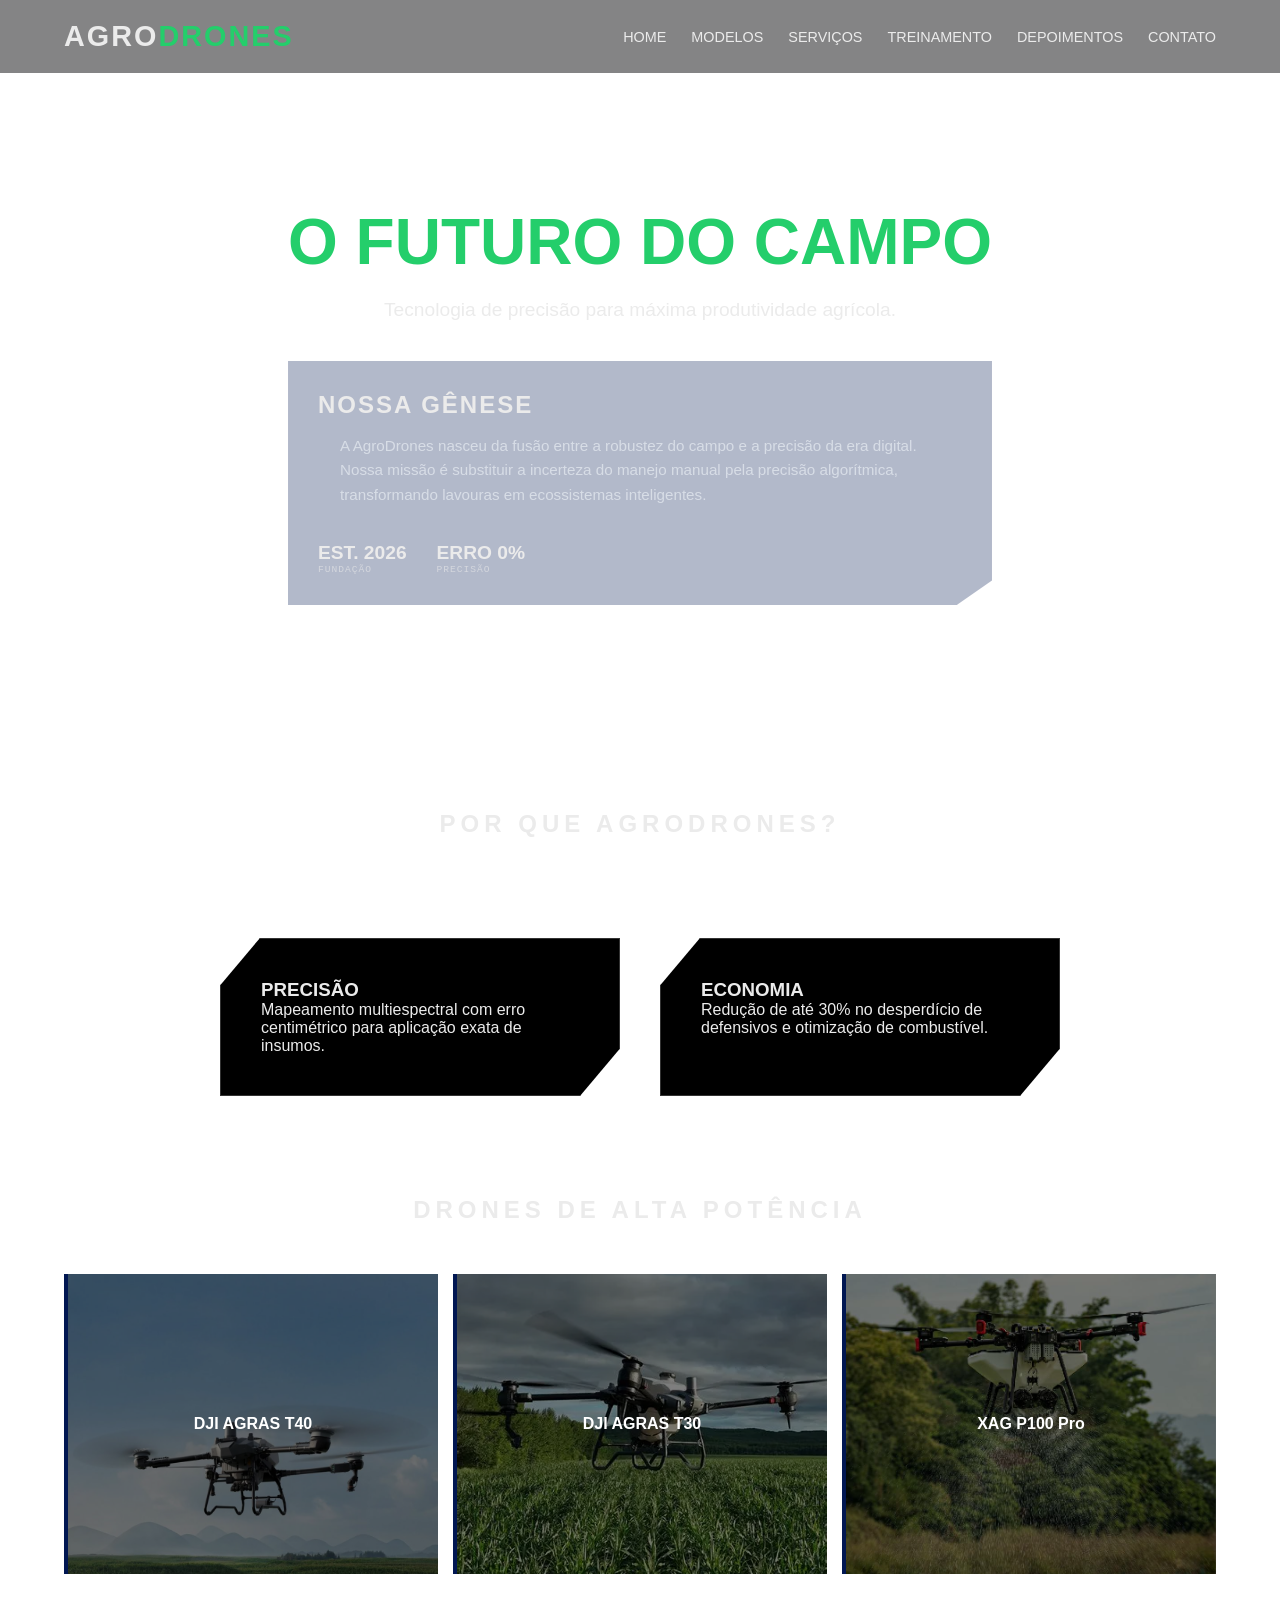
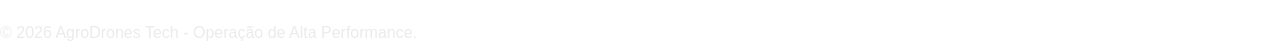
<file: index.html>
<!DOCTYPE html>
<html lang="pt-br">
<head>
    <meta charset="UTF-8">
    <meta name="viewport" content="width=device-width, initial-scale=1.0">
    <title>AgroSky | Drones de Alta Performance</title>
    <link rel="stylesheet" href="style.css">
</head>
<body>

    <header class="cyber-header">
        <nav class="nav-container">
            <div class="logo">AGRO<span>DRONES</span></div>
            <ul class="nav-menu">
                <li><a href="/ADS-IA/">Home</a></li>
                <li><a href="/ADS-IA/Henrique">Modelos</a></li>
                <li><a href="/ADS-IA/Raul">Serviços</a></li>
                <li><a href="/ADS-IA/Fernando">Treinamento</a></li>
                <li><a href="/ADS-IA/Nicolas">Depoimentos</a></li>
                <li><a href="/ADS-IA/Marco" class="btn-contact">Contato</a></li>
            </ul>
        </nav>
    </header>

    <main>
        <section id="home" class="hero">
            <div class="hero-content">
                <h1 class="glitch" data-text="O FUTURO DO CAMPO">O FUTURO DO CAMPO</h1>
                <p>Tecnologia de precisão para máxima produtividade agrícola.</p>

                <div class="history-section">
                    <div class="glass-card">
                        <h2>NOSSA GÊNESE</h2>
                        <p>
                            A AgroDrones nasceu da fusão entre a robustez do campo e a precisão da era digital. 
                            Nossa missão é substituir a incerteza do manejo manual pela precisão algorítmica, 
                            transformando lavouras em ecossistemas inteligentes.
                        </p>
                        <div class="stats-row">
                            <div class="stat"><strong>EST. 2026</strong><small>FUNDAÇÃO</small></div>
                            <div class="stat"><strong>ERRO 0%</strong><small>PRECISÃO</small></div>
                        </div>
                    </div>
                </div>
            </div>
        </section>

        <section class="benefits">
            <div class="section-title">
                <h2>POR QUE AGRODRONES?</h2>
            </div>
            <div class="benefit-grid">
                <div class="benefit-card">
                    <h3>PRECISÃO</h3>
                    <p>Mapeamento multiespectral com erro centimétrico para aplicação exata de insumos.</p>
                </div>
                <div class="benefit-card">
                    <h3>ECONOMIA</h3>
                    <p>Redução de até 30% no desperdício de defensivos e otimização de combustível.</p>
                </div>
            </div>
        </section>

        <section id="modelos" class="drone-showcase">
            <div class="section-title">
                <h2>DRONES DE ALTA POTÊNCIA</h2>
            </div>
            <div class="drone-grid">
                <div class="drone-item"><a href="/ADS-IA/Henrique"><img src="img/t40.jpg" alt="DJI AGRAS T40"></a><span>DJI AGRAS T40</span></div>
                <div class="drone-item"><a href="/ADS-IA/Henrique"><img src="img/t30.jpeg" alt="DJI AGRAS T30"></a><span>DJI AGRAS T30</span></div>
                <div class="drone-item"><a href="/ADS-IA/Henrique"><img src="img/xag.jpg" alt="XAG P100 Pro"></a><span>XAG P100 Pro</span></div>
            </div>
        </section>
    </main>

    <footer>
        <p>&copy; 2026 AgroDrones Tech - Operação de Alta Performance.</p>
    </footer>
    

</body>
</html>
</file>
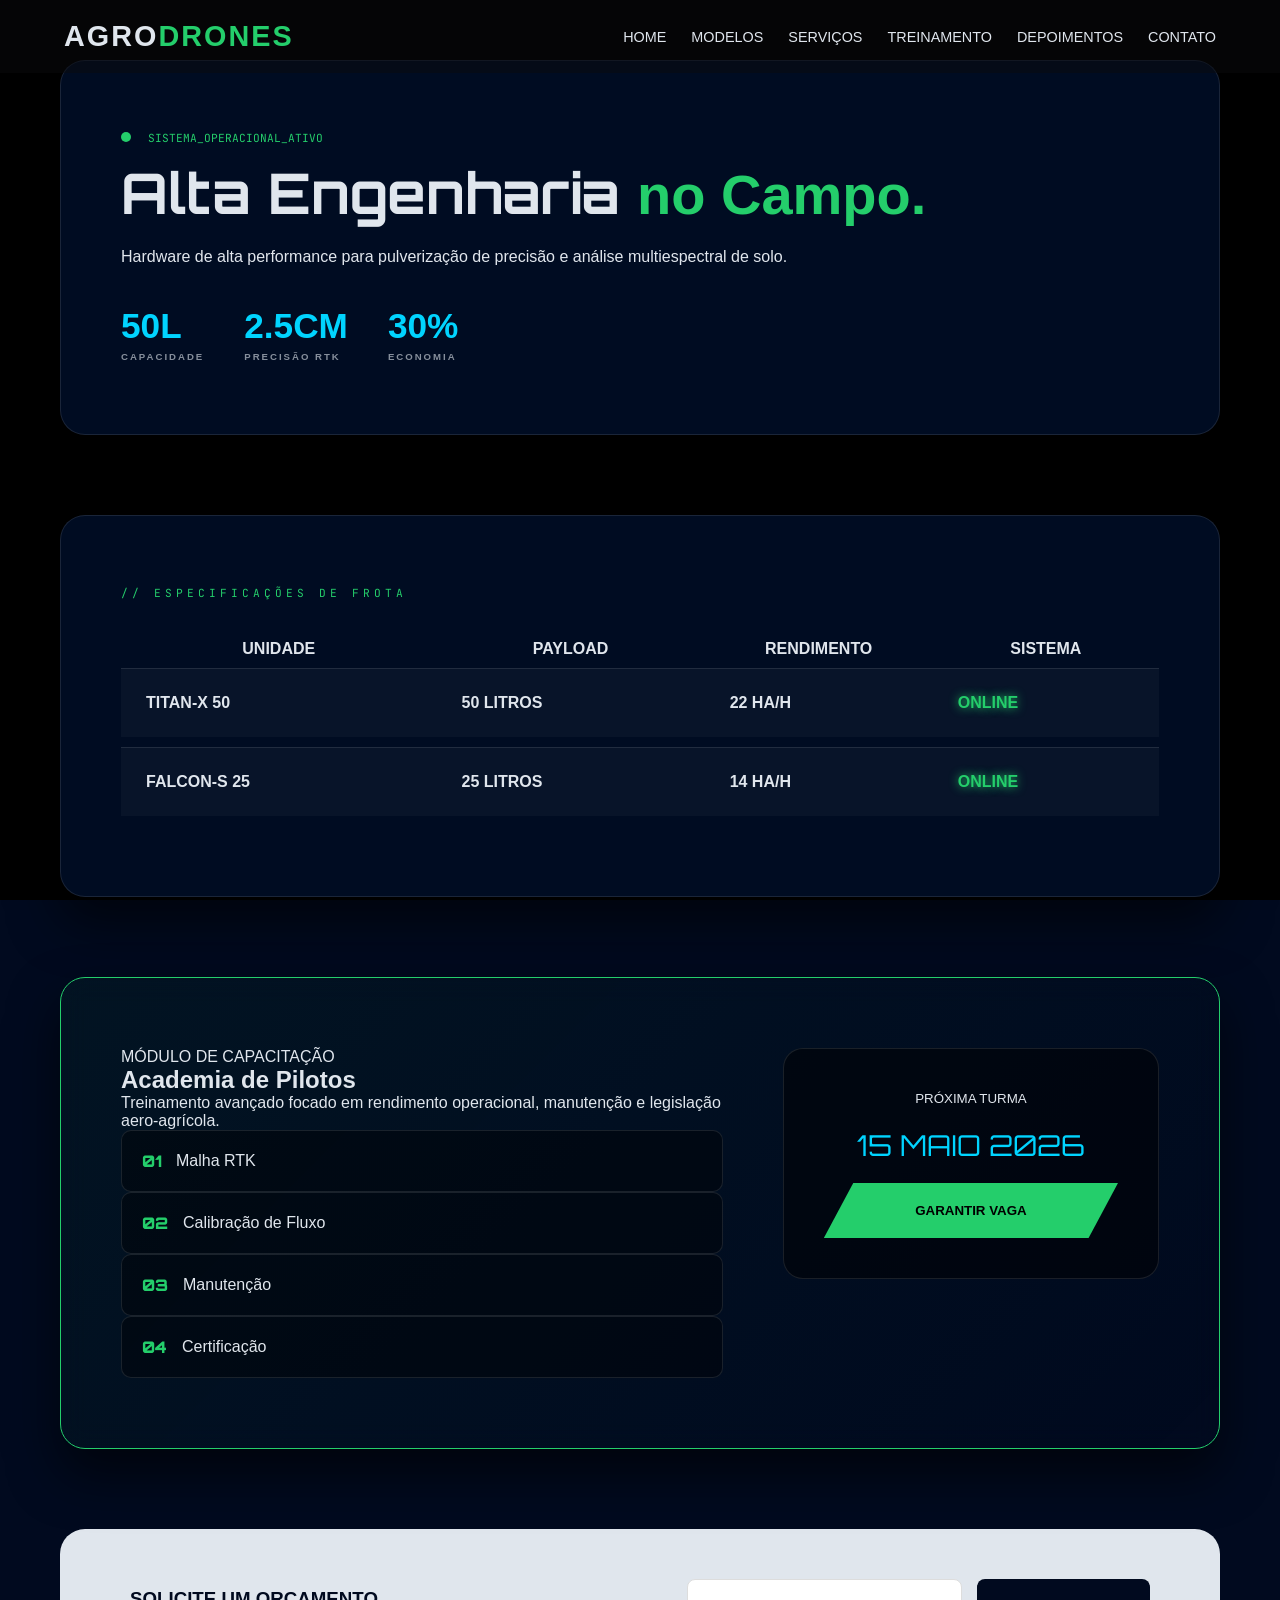
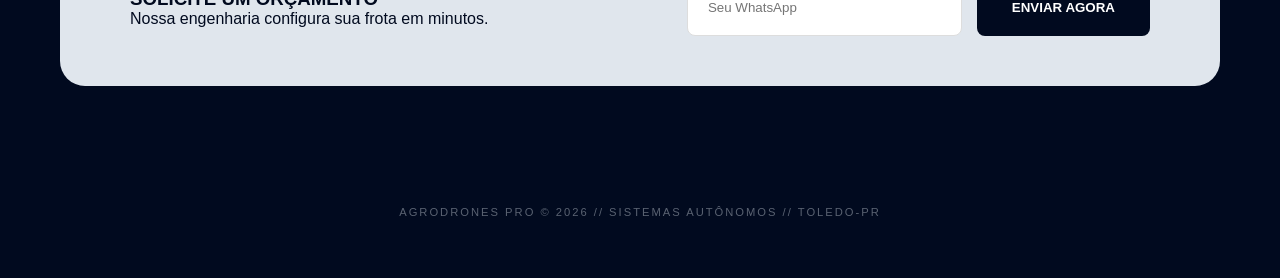
<file: Fernando/index.html>
<!DOCTYPE html>
<html lang="pt-br">
<head>
    <meta charset="UTF-8">
    <meta name="viewport" content="width=device-width, initial-scale=1.0">
    <title>AgroDrones Pro | Engenharia de Precisão</title>
    <link rel="stylesheet" href="style.css">
    <link href="https://fonts.googleapis.com/css2?family=Orbitron:wght@400;900&family=JetBrains+Mono:wght@400;700&family=Rajdhani:wght@500;700&display=swap" rel="stylesheet">
</head>
<body>

    <div class="video-bg-fullscreen">
        <div class="video-foreground">
            <iframe 
                src="https://www.youtube.com/embed/c7GzQteu3rk?controls=0&autoplay=1&loop=1&mute=1&playlist=c7GzQteu3rk&rel=0&showinfo=0&iv_load_policy=3&modestbranding=1&enablejsapi=1" 
                frameborder="0" allow="autoplay; encrypted-media" allowfullscreen>
            </iframe>
        </div>
        <div class="video-overlay-techno"></div>
    </div>

    <header class="cyber-header">
        <nav class="nav-container">
            <div class="logo">AGRO<span>DRONES</span></div>
            <ul class="nav-menu">
                <li><a href="/ADS-IA/">Home</a></li>
                <li><a href="/ADS-IA/Henrique">Modelos</a></li>
                <li><a href="/ADS-IA/Raul">Serviços</a></li>
                <li><a href="/ADS-IA/Fernando">Treinamento</a></li>
                <li><a href="/ADS-IA/Nicolas">Depoimentos</a></li>
                <li><a href="/ADS-IA/Marco" class="btn-contact">Contato</a></li>
            </ul>
        </nav>
    </header>

    <main class="viewport-grid">
        
        <header id="home" class="glass-section hero-box">
            <div class="hero-header">
                <div class="status-tag"><span class="blink"></span> SISTEMA_OPERACIONAL_ATIVO</div>
                <h1>Alta Engenharia <span>no Campo.</span></h1>
                <p>Hardware de alta performance para pulverização de precisão e análise multiespectral de solo.</p>
                <div class="hero-stats">
                    <div class="stat"><strong>50L</strong><small>CAPACIDADE</small></div>
                    <div class="stat"><strong>2.5CM</strong><small>PRECISÃO RTK</small></div>
                    <div class="stat"><strong>30%</strong><small>ECONOMIA</small></div>
                </div>
            </div>
        </header>

        <section id="modelos" class="glass-section">
            <div class="label">// ESPECIFICAÇÕES DE FROTA</div>
            <div class="table-scroll">
                <table class="cyber-table">
                    <thead>
                        <tr>
                            <th>UNIDADE</th>
                            <th>PAYLOAD</th>
                            <th>RENDIMENTO</th>
                            <th>SISTEMA</th>
                        </tr>
                    </thead>
                    <tbody>
                        <tr>
                            <td>TITAN-X 50</td>
                            <td>50 LITROS</td>
                            <td>22 HA/H</td>
                            <td class="neon-g">ONLINE</td>
                        </tr>
                        <tr>
                            <td>FALCON-S 25</td>
                            <td>25 LITROS</td>
                            <td>14 HA/H</td>
                            <td class="neon-g">ONLINE</td>
                        </tr>
                    </tbody>
                </table>
            </div>
        </section>

        <section id="treinamento" class="glass-section training-highlight">
            <div class="training-layout">
                <div class="training-info">
                    <div class="badge-cyber">MÓDULO DE CAPACITAÇÃO</div>
                    <h2>Academia de Pilotos</h2>
                    <p>Treinamento avançado focado em rendimento operacional, manutenção e legislação aero-agrícola.</p>
                    
                    <div class="curriculum-grid">
                        <div class="c-item"><span>01</span><p>Malha RTK</p></div>
                        <div class="c-item"><span>02</span><p>Calibração de Fluxo</p></div>
                        <div class="c-item"><span>03</span><p>Manutenção</p></div>
                        <div class="c-item"><span>04</span><p>Certificação</p></div>
                    </div>
                </div>
                <div class="training-sidebar">
                    <div class="sidebar-card">
                        <small>PRÓXIMA TURMA</small>
                        <div class="date-cyber">15 MAIO 2026</div>
                        <button class="glow-button">GARANTIR VAGA</button>
                    </div>
                </div>
            </div>
        </section>

        <section id="contato" class="contact-strip">
            <div class="c-text">
                <h3>SOLICITE UM ORÇAMENTO</h3>
                <p>Nossa engenharia configura sua frota em minutos.</p>
            </div>
            <div class="c-form">
                <input type="text" placeholder="Seu WhatsApp">
                <button>ENVIAR AGORA</button>
            </div>
        </section>

    </main>

    <footer class="cyber-footer">
        <p>AGRODRONES PRO © 2026 // SISTEMAS AUTÔNOMOS // TOLEDO-PR</p>
    </footer>

</body>
</html>
</file>
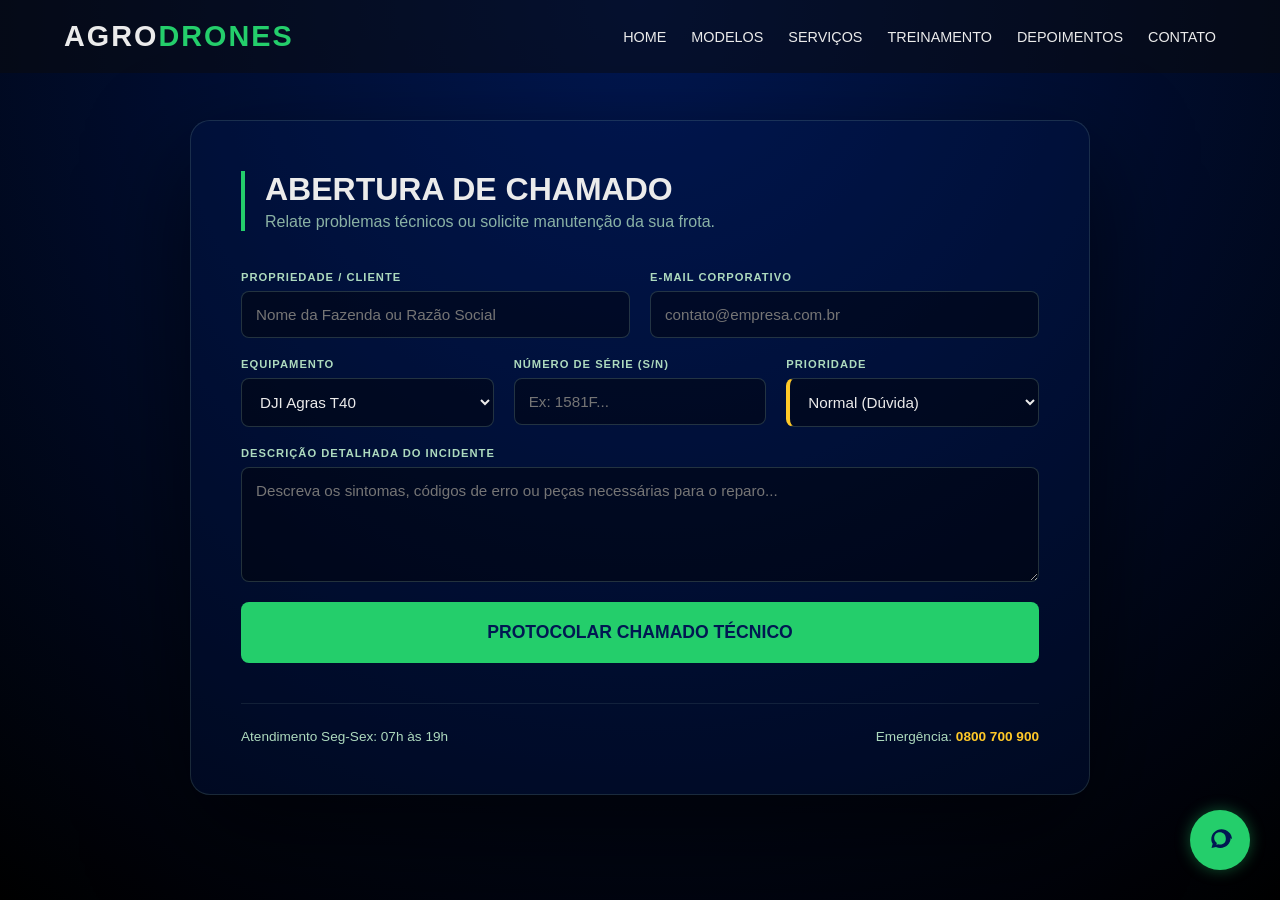
<file: Marco/index.html>
<!DOCTYPE html>
<html lang="pt-br">
<head>
    <meta charset="UTF-8">
    <meta name="viewport" content="width=device-width, initial-scale=1.0">
    <title>Suporte Técnico | AgroDrones</title>
    <link rel="stylesheet" href="style.css">
</head>
<body>

    <header class="cyber-header">
        <nav class="nav-container">
            <div class="logo">AGRO<span>DRONES</span></div>
            <ul class="nav-menu">
                <li><a href="/ADS-IA/">Home</a></li>
                <li><a href="/ADS-IA/Henrique">Modelos</a></li>
                <li><a href="/ADS-IA/Raul">Serviços</a></li>
                <li><a href="/ADS-IA/Fernando">Treinamento</a></li>
                <li><a href="/ADS-IA/Nicolas">Depoimentos</a></li>
                <li><a href="/ADS-IA/Marco" class="btn-contact">Contato</a></li>
            </ul>
        </nav>
    </header>

    <main class="main-content">
        <section class="support-card">
            <header class="card-header">
                <h2>Abertura de Chamado</h2>
                <p>Relate problemas técnicos ou solicite manutenção da sua frota.</p>
            </header>

            <form class="support-form">
                <div class="form-row">
                    <div class="field-group">
                        <label>Propriedade / Cliente</label>
                        <input type="text" placeholder="Nome da Fazenda ou Razão Social" required>
                    </div>
                    <div class="field-group">
                        <label>E-mail Corporativo</label>
                        <input type="email" placeholder="contato@empresa.com.br" required>
                    </div>
                </div>

                <div class="form-row">
                    <div class="field-group span-2">
                        <label>Equipamento</label>
                        <select>
                            <option>DJI Agras T40</option>
                            <option>DJI Agras T20P</option>
                            <option>Mavic 3 Multispectral</option>
                        </select>
                    </div>
                    <div class="field-group span-2">
                        <label>Número de Série (S/N)</label>
                        <input type="text" placeholder="Ex: 1581F..." required>
                    </div>
                    <div class="field-group span-2">
                        <label>Prioridade</label>
                        <select class="select-priority">
                            <option value="normal">Normal (Dúvida)</option>
                            <option value="alta">Alta (Drone Parado)</option>
                            <option value="urgente">Crítica (Safra em Curso)</option>
                        </select>
                    </div>
                </div>

                <div class="field-group full">
                    <label>Descrição Detalhada do Incidente</label>
                    <textarea rows="5" placeholder="Descreva os sintomas, códigos de erro ou peças necessárias para o reparo..."></textarea>
                </div>

                <button type="submit" class="btn-submit">Protocolar Chamado Técnico</button>
            </form>

            <footer class="card-footer">
                <span>Atendimento Seg-Sex: 07h às 19h</span>
                <span>Emergência: <strong>0800 700 900</strong></span>
            </footer>
        </section>
    </main>

    <a href="https://wa.me/seu-numero" class="whatsapp-btn" target="_blank">
        <svg viewBox="0 0 24 24"><path d="M12.031 6.172c-2.203 0-4.391 1.203-4.391 4.391 0 1.547.797 2.859 2.016 3.594l-.359 1.359 1.391-.359c.406.141.844.219 1.297.219 2.203 0 4.391-1.203 4.391-4.391s-2.188-4.813-4.344-4.813zm7.953 4.391c0 4.109-3.422 7.422-7.641 7.422-1.219 0-2.359-.281-3.375-.781l-3.344.875.891-3.234c-.656-1.016-1.031-2.219-1.031-3.5 0-4.109 3.422-7.422 7.641-7.422s7.859 3.313 7.859 7.422z"/></svg>
    </a>

</body>
</html>
</file>
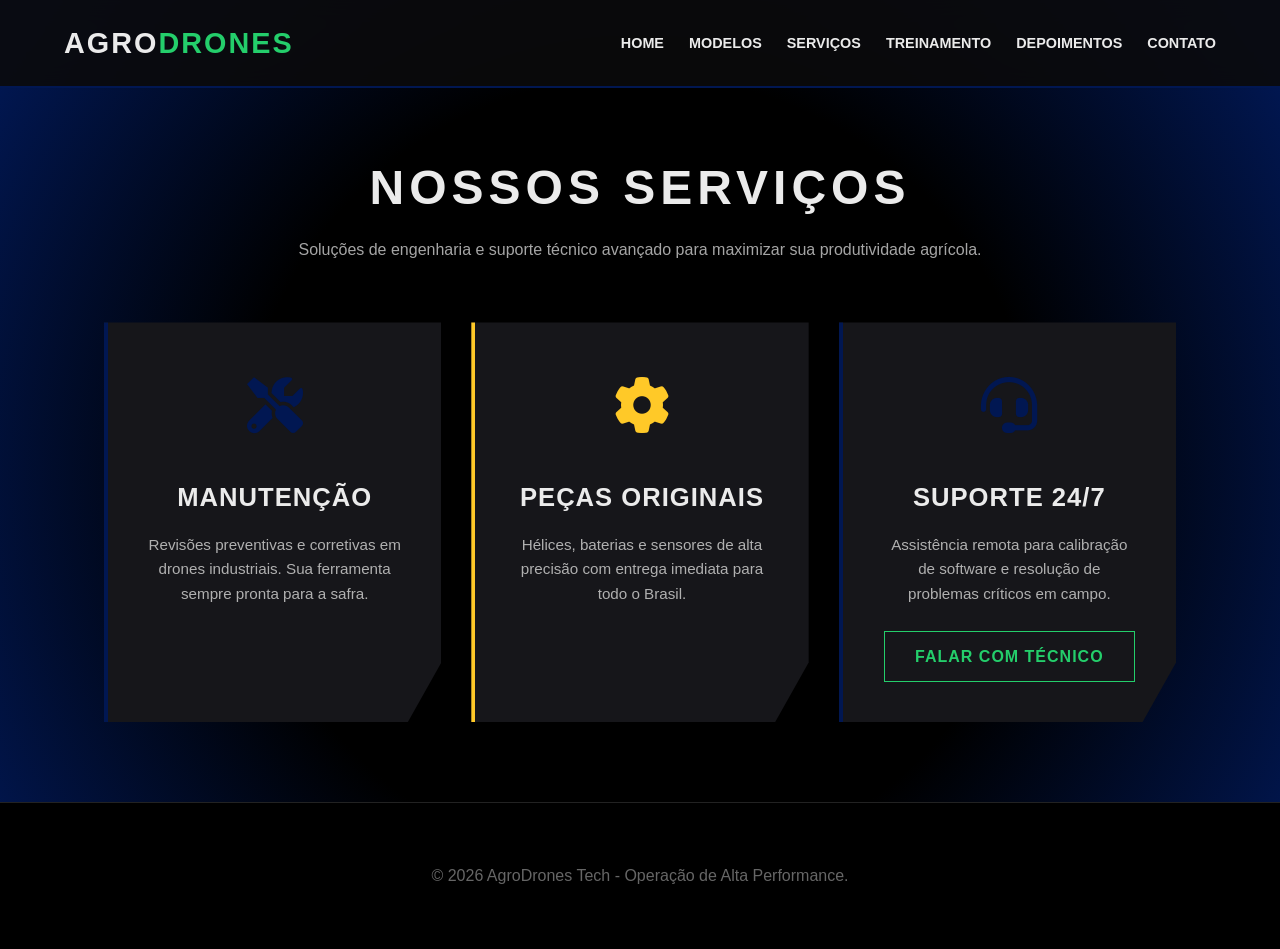
<file: Raul/index.html>
<!DOCTYPE html>
<html lang="pt-br">
<head>
    <meta charset="UTF-8">
    <meta name="viewport" content="width=device-width, initial-scale=1.0">
    <title>AgroDrones | Serviços Técnicos</title>
    <link rel="stylesheet" href="https://cdnjs.cloudflare.com/ajax/libs/font-awesome/6.0.0/css/all.min.css">
    <style>
        /* CONFIGURAÇÕES GLOBAIS E CORES */
        :root {
            --bg-dark: #0a0a0c;
            --cyber-neon: #24CE6B; /* Verde Tech */
            --cyber-blue: #011752;
            --text-light: #EBEBEB;
            --amarelo: #FFC928;
        }

        * {
            margin: 0;
            padding: 0;
            box-sizing: border-box;
            font-family: 'Segoe UI', Roboto, sans-serif;
            scroll-behavior: smooth;
        }

        body {
            background: radial-gradient(circle, #000 50%, var(--cyber-blue) 95%);
            color: var(--text-light);
            line-height: 1.6;
            overflow-x: hidden;
            min-height: 100vh;
        }

        /* BARRA DE NAVEGAÇÃO CYBER */
        .cyber-header {
            width: 100%;
            padding: 20px 5%;
            background: rgba(10, 10, 12, 0.9);
            backdrop-filter: blur(12px);
            position: fixed;
            top: 0;
            z-index: 1000;
            border-bottom: 2px solid var(--cyber-blue);
        }

        .nav-container {
            display: flex;
            justify-content: space-between;
            align-items: center;
        }

        .logo {
            font-size: 1.8rem;
            font-weight: 900;
            letter-spacing: 2px;
        }
        .logo span { color: var(--cyber-neon); }

        .nav-menu {
            display: flex;
            list-style: none;
            gap: 25px;
        }

        .nav-menu a {
            text-decoration: none;
            color: var(--text-light);
            font-size: 0.9rem;
            text-transform: uppercase;
            font-weight: 600;
            transition: 0.3s;
        }

        .nav-menu a:hover {
            color: var(--cyber-neon);
            text-shadow: 0 0 10px var(--cyber-neon);
        }

        /* TÍTULO DA PÁGINA */
        .page-header {
            padding: 150px 20px 60px;
            text-align: center;
            background: transparent;
        }

        .page-header h1 {
            font-size: 3rem;
            letter-spacing: 5px;
            text-transform: uppercase;
            margin-bottom: 10px;
            color: var(--text-light);
        }

        .page-header p {
            opacity: 0.7;
            max-width: 700px;
            margin: 0 auto;
        }

        /* GRID DE SERVIÇOS */
        .container {
            max-width: 1200px;
            margin: 0 auto 80px;
            padding: 0 5%;
        }

        .servicos-grid {
            display: grid;
            grid-template-columns: repeat(auto-fit, minmax(300px, 1fr));
            gap: 30px;
        }

        /* CARDS ESTILO CYBER */
        .card {
            background: #16161a;
            padding: 40px;
            border-left: 4px solid var(--cyber-blue);
            transition: 0.4s ease;
            text-align: center;
            position: relative;
            clip-path: polygon(0 0, 100% 0, 100% 85%, 90% 100%, 0 100%);
        }

        .card:hover {
            transform: translateY(-10px);
            border-left-color: var(--cyber-neon);
            background: rgba(36, 206, 107, 0.05);
            box-shadow: 0 10px 30px rgba(0,0,0,0.5);
        }

        .icon-box {
            font-size: 3.5rem;
            color: var(--cyber-blue);
            margin-bottom: 25px;
            transition: 0.3s;
        }

        .card:hover .icon-box {
            color: var(--cyber-neon);
            transform: scale(1.1);
        }

        .card h3 {
            margin-bottom: 15px;
            color: var(--text-light);
            font-size: 1.6rem;
            text-transform: uppercase;
            letter-spacing: 1px;
        }

        .card p {
            color: #b0b0b0;
            font-size: 0.95rem;
        }

        /* CARD DESTAQUE (Peças) */
        .card.destaque {
            border-left-color: var(--amarelo);
        }
        .card.destaque .icon-box { color: var(--amarelo); }

        /* BOTÃO DE AÇÃO */
        .cta-suporte {
            display: inline-block;
            margin-top: 25px;
            padding: 12px 30px;
            background: transparent;
            color: var(--cyber-neon);
            border: 1px solid var(--cyber-neon);
            text-decoration: none;
            font-weight: bold;
            text-transform: uppercase;
            letter-spacing: 1px;
            transition: 0.3s;
        }

        .cta-suporte:hover {
            background: var(--cyber-neon);
            color: #000;
            box-shadow: 0 0 15px var(--cyber-neon);
        }

        /* FOOTER */
        footer {
            text-align: center;
            padding: 60px 20px;
            background: #000;
            border-top: 1px solid #222;
            color: #666;
            margin-top: 50px;
        }

        @media (max-width: 768px) {
            .page-header h1 { font-size: 2rem; }
            .nav-menu { display: none; } /* Ocultar no mobile para simplificar */
        }
    </style>
</head>
<body>

    <header class="cyber-header">
        <nav class="nav-container">
            <div class="logo">AGRO<span>DRONES</span></div>
            <ul class="nav-menu">
                <li><a href="/ADS-IA/">Home</a></li>
                <li><a href="/ADS-IA/Henrique">Modelos</a></li>
                <li><a href="/ADS-IA/Raul">Serviços</a></li>
                <li><a href="/ADS-IA/Fernando">Treinamento</a></li>
                <li><a href="/ADS-IA/Nicolas">Depoimentos</a></li>
                <li><a href="/ADS-IA/Marco">Contato</a></li>
            </ul>
        </nav>
    </header>

    <header class="page-header">
        <h1>Nossos Serviços</h1>
        <p>Soluções de engenharia e suporte técnico avançado para maximizar sua produtividade agrícola.</p>
    </header>

    <div class="container">
        <div class="servicos-grid">
            
            <div class="card">
                <div class="icon-box"><i class="fas fa-tools"></i></div>
                <h3>Manutenção</h3>
                <p>Revisões preventivas e corretivas em drones industriais. Sua ferramenta sempre pronta para a safra.</p>
            </div>

            <div class="card destaque">
                <div class="icon-box"><i class="fas fa-cog"></i></div>
                <h3>Peças Originais</h3>
                <p>Hélices, baterias e sensores de alta precisão com entrega imediata para todo o Brasil.</p>
            </div>

            <div class="card">
                <div class="icon-box"><i class="fas fa-headset"></i></div>
                <h3>Suporte 24/7</h3>
                <p>Assistência remota para calibração de software e resolução de problemas críticos em campo.</p>
                <a href="#" class="cta-suporte">Falar com Técnico</a>
            </div>
        </div>
    </div>

    <footer>
        <p>&copy; 2026 AgroDrones Tech - Operação de Alta Performance.</p>
    </footer>

</body>
</html>
</file>
<file: style.css>
/* Reset e Base */
* {
    margin: 0;
    padding: 0;
    box-sizing: border-box;
    font-family: 'Segoe UI', Roboto, sans-serif;
    scroll-behavior: smooth;
}

:root {
    --bg-dark: #0a0a0c;
    --cyber-neon: #24CE6B; /* Verde Tech */
    --cyber-blue: #011752;
    --text-light: #EBEBEB;
}

body {
    :-webkit-scrollbar {
    display: none;
    }
    background: 
        radial-gradient(
        circle, 
        rgb(0,0,0) 50%, 
        var(--cyber-blue) 85%
    );
    color: var(--text-light);
    overflow-x: hidden;
}

/* Header & Nav */
.cyber-header {
    width: 100%;
    padding: 20px 5%;
    background: rgba(10, 10, 12, 0.5);
    border-bottom:none;
    position: fixed;
    top: 0;
    z-index: 1000;
}

.nav-container {
    display: flex;
    justify-content: space-between;
    align-items: center;
}

.logo {
    font-size: 1.8rem;
    font-weight: 900;
    letter-spacing: 2px;
}

.logo span { color: var(--cyber-neon); }

.nav-menu {
    display: flex;
    list-style: none;
    gap: 25px;
}

.nav-menu a {
    text-decoration: none;
    color: var(--text-light);
    font-size: 0.9rem;
    text-transform: uppercase;
    transition: 0.3s;
    backdrop-filter: blur(12px);
}

.nav-menu a:hover {
    color: var(--cyber-neon);
    text-shadow: 0 0 10px var(--cyber-neon);
}

/* Hero Section */
.hero {
    height: 90vh;
    display: flex;
    align-items: center;
    justify-content: center;
    text-align: center;
    /*background: linear-gradient(45deg, #0a0a0c 25%, #111116 100%);*/
    background-color: none;
}

.hero h1 {
    font-size: 4rem;
    margin-bottom: 20px;
    color:var(--cyber-neon);
}
.hero p {
    font-size: 1.2rem;
    color: var(--text-light);
    max-width: 600px;
    margin: 0 auto;
}
/* --- ESTILO DA SEÇÃO DE HISTÓRIA (DENTRO DA HERO) --- */
.history-section {
    margin-top: 40px; /* Espaço abaixo do subtítulo do Hero */
    max-width: 800px;
    margin-left: auto;
    margin-right: auto;
    text-align: left; /* Alinhamento à esquerda para parecer um log de sistema */
    animation: fadeIn 1.5s ease-in-out;
}

.history-section .glass-card {
    background: rgba(1, 23, 82, 0.3); /* Azul da home com transparência */
    backdrop-filter: blur(10px);
    border: 1px solid var(--border);
    border-left: 4px solid var(--neon); /* Detalhe lateral verde */
    padding: 30px;
    position: relative;
    /* Corte tech no canto inferior direito */
    clip-path: polygon(0 0, 100% 0, 100% 90%, 95% 100%, 0 100%);
}

.status-tag {
    display: block;
    font-family: 'JetBrains Mono', monospace;
    font-size: 0.7rem;
    color: var(--neon);
    margin-bottom: 15px;
    letter-spacing: 2px;
    text-transform: uppercase;
}

.blink {
    height: 8px;
    width: 8px;
    background: var(--neon);
    border-radius: 50%;
    display: inline-block;
    margin-right: 8px;
    animation: blinker 1s linear infinite;
}

.history-section h2 {
    font-family: 'Orbitron', sans-serif;
    font-size: 1.5rem;
    color: var(--white);
    margin-bottom: 15px;
    letter-spacing: 2px;
}

.history-section p {
    font-size: 0.95rem;
    line-height: 1.6;
    color: rgba(224, 230, 237, 0.8); /* Branco levemente fosco */
    margin-bottom: 20px;
}

/* Linha de Mini-Status/Estatísticas */
.stats-row {
    display: flex;
    gap: 30px;
    border-top: 1px solid var(--border);
    padding-top: 15px;
}

.stat {
    display: flex;
    flex-direction: column;
}

.stat strong {
    font-family: 'Orbitron', sans-serif;
    color: var(--neon);
    font-size: 1.2rem;
}

.stat small {
    font-family: 'JetBrains Mono', monospace;
    font-size: 0.6rem;
    opacity: 0.6;
    letter-spacing: 1px;
}

/* Animação de entrada */
@keyframes fadeIn {
    from { opacity: 0; transform: translateY(20px); }
    to { opacity: 1; transform: translateY(0); }
}

@keyframes blinker {
    50% { opacity: 0; }
}
/* Benefícios Card */
.benefit-grid {
    display: flex;
    justify-content: center;
    gap: 40px;
    padding: 100px 5%;
}

.benefit-card {
    border: 1px solid #333;
    padding: 40px;
    width: 400px;
    transition: 0.4s;
    position: relative;
    clip-path: polygon(10% 0, 100% 0, 100% 70%, 90% 100%, 0 100%, 0% 30%);
    background-color:black;
}

.benefit-card:hover {
    border-color: var(--cyber-neon);
    transform: translateY(-10px);
    background: rgba(0, 255, 157, 0.05);
}

/* Drone Showcase Container */
.drone-grid {
    display: grid;
    grid-template-columns: repeat(auto-fit, minmax(250px, 1fr));
    gap: 15px;
    padding: 50px 5%;
}

.drone-item {
    position: relative; /* Garante que o span não fuja do quadrado */
    height: 300px;
    background: #16161a;
    border-left: 4px solid var(--cyber-blue);
    overflow: hidden;
    display: block; /* Remove o flex do container pai */
}

.drone-item img {
    width: 100%;
    height: 100%;
    object-fit: cover; /* Faz a imagem preencher tudo sem achatar */
    display: block;
}

.drone-item span {
    position: absolute; /* Tira o texto do lado da imagem e joga pra cima */
    top: 0;
    left: 0;
    width: 100%;
    height: 100%;
    
    /* Centraliza o texto perfeitamente */
    display: flex;
    align-items: center;
    justify-content: center;
    
    background: rgba(0, 0, 0, 0.5); /* Escurece o fundo para o texto aparecer */
    color: #fff;
    font-weight: bold;
    text-align: center;
    pointer-events: none; /* Evita que o texto atrapalhe o clique na imagem */
    transition: 0.3s ease;
}

/* Efeito quando passa o mouse */
.drone-item:hover span {
    background: rgba(36, 206, 107, 0.8); 
    color: #000;
}

/* Animação Simples */
@keyframes pulse {
    0% { opacity: 1; }
    50% { opacity: 0.5; }
    100% { opacity: 1; }
}

.section-title h2 {
    text-align: center;
    letter-spacing: 5px;
    animation: pulse 2s infinite;
}
</file>
<file: Fernando/style.css>
:root {
    --navy: #010a1f;
    --neon: #24ce6b;
    --blue: #00d4ff;
    --white: #e0e6ed;
    --glass: rgba(1, 15, 40, 0.85);
    --border: rgba(255, 255, 255, 0.1);
}

/* 1. RESET E FONTES DA HOME */
* { 
    margin: 0; padding: 0; box-sizing: border-box; 
    font-family: 'Segoe UI', Roboto, sans-serif; /* Fonte da Home */
}

body { 
    background: var(--navy); 
    color: var(--white); 
    overflow-x: hidden; 
}

/* 2. BACKGROUND ENGINE (Sutil igual a Home) */
.video-bg-fullscreen {
    position: fixed; top: 0; left: 0; width: 100%; height: 100%;
    z-index: -2; background: #000;
}

.video-bg-fullscreen iframe {
    position: absolute; top: 50%; left: 50%;
    width: 100vw; height: 56.25vw;
    min-height: 100vh; min-width: 177.77vh;
    transform: translate(-50%, -50%);
    pointer-events: none;
    opacity: 0.4; /* Deixa o vídeo bem sutil */
}

/* --- INTERFACE UI --- */
/* Header & Nav */
.cyber-header {
    width: 100%;
    padding: 20px 5%;
    background: rgba(10, 10, 12, 0.5);
    border-bottom:none;
    position: fixed;
    top: 0;
    z-index: 1000;
}

.nav-container {
    display: flex;
    justify-content: space-between;
    align-items: center;
}

.logo {
    font-size: 1.8rem;
    font-weight: 900;
    letter-spacing: 2px;
}

.logo span { color: var(--neon); }

.nav-menu {
    display: flex;
    list-style: none;
    gap: 25px;
}

.nav-menu a {
    text-decoration: none;
    color: var(--text-light);
    font-size: 0.9rem;
    text-transform: uppercase;
    transition: 0.3s;
    backdrop-filter: blur(12px);
}

.nav-menu a:hover {
    color: var(--cyber-neon);
    text-shadow: 0 0 10px var(--cyber-neon);
}

.viewport-grid { max-width: 1200px; margin: 60px auto; padding: 0 20px; display: flex; flex-direction: column; gap: 80px; }

.glass-section {
    background: var(--glass); border: 1px solid var(--border);
    border-radius: 25px; padding: 70px 60px; backdrop-filter: blur(12px);
    box-shadow: 0 25px 50px rgba(0,0,0,0.6);
}

h1 { font-family: 'Orbitron', sans-serif; font-size: 3.5rem; line-height: 1; margin-bottom: 25px; }
h1 span { color: var(--neon); }

.cyber-table { width: 100%; border-collapse: separate; border-spacing: 0 10px; }
.cyber-table td { padding: 25px; background: rgba(255,255,255,0.03); border-top: 1px solid var(--border); font-weight: 700; }
.neon-g { color: var(--neon); text-shadow: 0 0 10px var(--neon); }

.training-highlight { border: 1px solid var(--neon); background: linear-gradient(135deg, rgba(36,206,107,0.05), transparent); }
.training-layout { display: grid; grid-template-columns: 1.6fr 1fr; gap: 60px; }
.c-item { display: flex; gap: 15px; background: rgba(0,0,0,0.4); padding: 20px; border-radius: 10px; border: 1px solid var(--border); align-items: center; }
.c-item span { color: var(--neon); font-weight: 900; font-family: 'Orbitron'; }

.sidebar-card { background: rgba(0,0,0,0.5); padding: 40px; border-radius: 20px; text-align: center; border: 1px solid var(--border); }
.date-cyber { font-family: 'Orbitron'; font-size: 1.8rem; color: var(--blue); margin: 20px 0; }
.glow-button { 
    width: 100%; padding: 20px; background: var(--neon); border: none; font-weight: 900; 
    cursor: pointer; clip-path: polygon(10% 0, 100% 0, 90% 100%, 0% 100%); transition: 0.4s;
}
.glow-button:hover { box-shadow: 0 0 30px var(--neon); transform: translateY(-3px); }

.contact-strip { 
    background: var(--white); color: var(--navy); padding: 50px 70px; border-radius: 25px;
    display: flex; justify-content: space-between; align-items: center;
}
.c-form { display: flex; gap: 15px; flex: 0.7; }
.c-form input { flex: 1; padding: 20px; border-radius: 8px; border: 1px solid #ddd; outline: none; }
.c-form button { padding: 20px 35px; background: var(--navy); color: #fff; border: none; font-weight: 900; border-radius: 8px; cursor: pointer; }

.hero-stats { display: flex; gap: 40px; margin-top: 40px; }
.stat strong { font-size: 2.2rem; color: var(--blue); display: block; }
.stat small { font-size: 0.6rem; letter-spacing: 2px; opacity: 0.6; font-weight: 800; }
.label { font-family: 'JetBrains Mono'; color: var(--neon); font-size: 0.7rem; margin-bottom: 30px; letter-spacing: 4px; }
.status-tag { font-family: 'JetBrains Mono'; color: var(--neon); font-size: 0.7rem; margin-bottom: 20px; display: block; }
.blink { height: 10px; width: 10px; background: var(--neon); border-radius: 50%; display: inline-block; margin-right: 10px; animation: blinker 1s linear infinite; }
@keyframes blinker { 50% { opacity: 0; } }

.cyber-footer { text-align: center; padding: 60px; opacity: 0.4; font-size: 0.7rem; letter-spacing: 2px; }

@media (max-width: 900px) {
    .training-layout, .contact-strip { grid-template-columns: 1fr; flex-direction: column; text-align: center; gap: 40px; }
    h1 { font-size: 2.5rem; }
    .hero-stats { justify-content: center; }
}
</file>
<file: Marco/style.css>
/* VARIÁVEIS DE COR */
:root {
    --primary-blue: #011752;
    --background-dark: #000000;
    --text-white: #EBEBEB;
    --accent-sage: #ADDABE;
    --neon-green: #24CE6B;
    --alert-yellow: #FFC928;
    --glow: 0 0 15px rgba(36, 206, 107, 0.4);
}

/* RESET E BASE */
* {
    margin: 0;
    padding: 0;
    box-sizing: border-box;
    font-family: 'Inter', 'Segoe UI', sans-serif;
}

body {
    background: radial-gradient(circle at top, var(--primary-blue) 0%, var(--background-dark) 100%);
    background-attachment: fixed;
    color: var(--text-white);
    min-height: 100vh;
    padding-top: 100px;
}

/* Header & Nav */
.cyber-header {
    width: 100%;
    padding: 20px 5%;
    background: rgba(10, 10, 12, 0.5);
    border-bottom:none;
    position: fixed;
    top: 0;
    z-index: 1000;
}

.nav-container {
    display: flex;
    justify-content: space-between;
    align-items: center;
}

.logo {
    font-size: 1.8rem;
    font-weight: 900;
    letter-spacing: 2px;
}

.logo span { color: var(--neon-green);
 }

.nav-menu {
    display: flex;
    list-style: none;
    gap: 25px;
}

.nav-menu a {
    text-decoration: none;
    color: var(--text-light);
    font-size: 0.9rem;
    text-transform: uppercase;
    transition: 0.3s;
    backdrop-filter: blur(12px);
}

.nav-menu a:hover {
    color: var(--cyber-neon);
    text-shadow: 0 0 10px var(--cyber-neon);
}

/* CONTAINER DO SUPORTE */
.main-content {
    width: 100%;
    display: flex;
    justify-content: center;
    padding: 20px;
}

.support-card {
    width: 100%;
    max-width: 900px;
    background: rgba(1, 23, 82, 0.3);
    border: 1px solid rgba(173, 218, 190, 0.15);
    border-radius: 20px;
    padding: 50px;
    box-shadow: 0 40px 100px rgba(0,0,0,0.6);
}

.card-header {
    margin-bottom: 40px;
    border-left: 4px solid var(--neon-green);
    padding-left: 20px;
}

.card-header h2 {
    font-size: 2rem;
    text-transform: uppercase;
    margin-bottom: 5px;
}

.card-header p {
    color: var(--accent-sage);
    opacity: 0.8;
}

/* FORMULÁRIO */
.form-row {
    display: grid;
    grid-template-columns: repeat(6, 1fr);
    gap: 20px;
    margin-bottom: 20px;
}

.field-group {
    display: flex;
    flex-direction: column;
    gap: 8px;
    grid-column: span 3;
}

.span-2 { grid-column: span 2; }
.full { width: 100%; margin-bottom: 20px; }

label {
    font-size: 0.7rem;
    font-weight: 800;
    text-transform: uppercase;
    color: var(--accent-sage);
    letter-spacing: 1px;
}

input, select, textarea {
    background: rgba(0, 0, 0, 0.4);
    border: 1px solid rgba(173, 218, 190, 0.2);
    padding: 14px;
    border-radius: 8px;
    color: var(--text-white);
    font-size: 0.95rem;
    transition: 0.3s ease;
}

input:focus, select:focus, textarea:focus {
    outline: none;
    border-color: var(--neon-green);
    box-shadow: var(--glow);
}

.select-priority {
    border-left: 4px solid var(--alert-yellow);
}

.btn-submit {
    width: 100%;
    background: var(--neon-green);
    color: var(--primary-blue);
    padding: 20px;
    border: none;
    border-radius: 8px;
    font-size: 1.1rem;
    font-weight: 900;
    text-transform: uppercase;
    cursor: pointer;
    transition: 0.3s;
}

.btn-submit:hover {
    transform: translateY(-3px);
    filter: brightness(1.1);
    box-shadow: var(--glow);
}

.card-footer {
    margin-top: 40px;
    padding-top: 25px;
    border-top: 1px solid rgba(173, 218, 190, 0.1);
    display: flex;
    justify-content: space-between;
    font-size: 0.85rem;
    color: var(--accent-sage);
}

.card-footer strong { color: var(--alert-yellow); }

/* WHATSAPP FLOAT */
.whatsapp-btn {
    position: fixed;
    bottom: 30px;
    right: 30px;
    width: 60px;
    height: 60px;
    background: var(--neon-green);
    border-radius: 50%;
    display: flex;
    justify-content: center;
    align-items: center;
    box-shadow: var(--glow);
    z-index: 1001;
    transition: 0.3s;
    animation: pulse 2s infinite;
}

.whatsapp-btn svg { width: 32px; fill: var(--primary-blue); }

@keyframes pulse {
    0% { box-shadow: 0 0 0 0 rgba(36, 206, 107, 0.7); }
    70% { box-shadow: 0 0 0 15px rgba(36, 206, 107, 0); }
    100% { box-shadow: 0 0 0 0 rgba(36, 206, 107, 0); }
}

/* RESPONSIVIDADE */
@media (max-width: 768px) {
    .form-row { grid-template-columns: 1fr; }
    .field-group, .span-2 { grid-column: span 1; }
    .support-card { padding: 30px 20px; }
}
</file>
